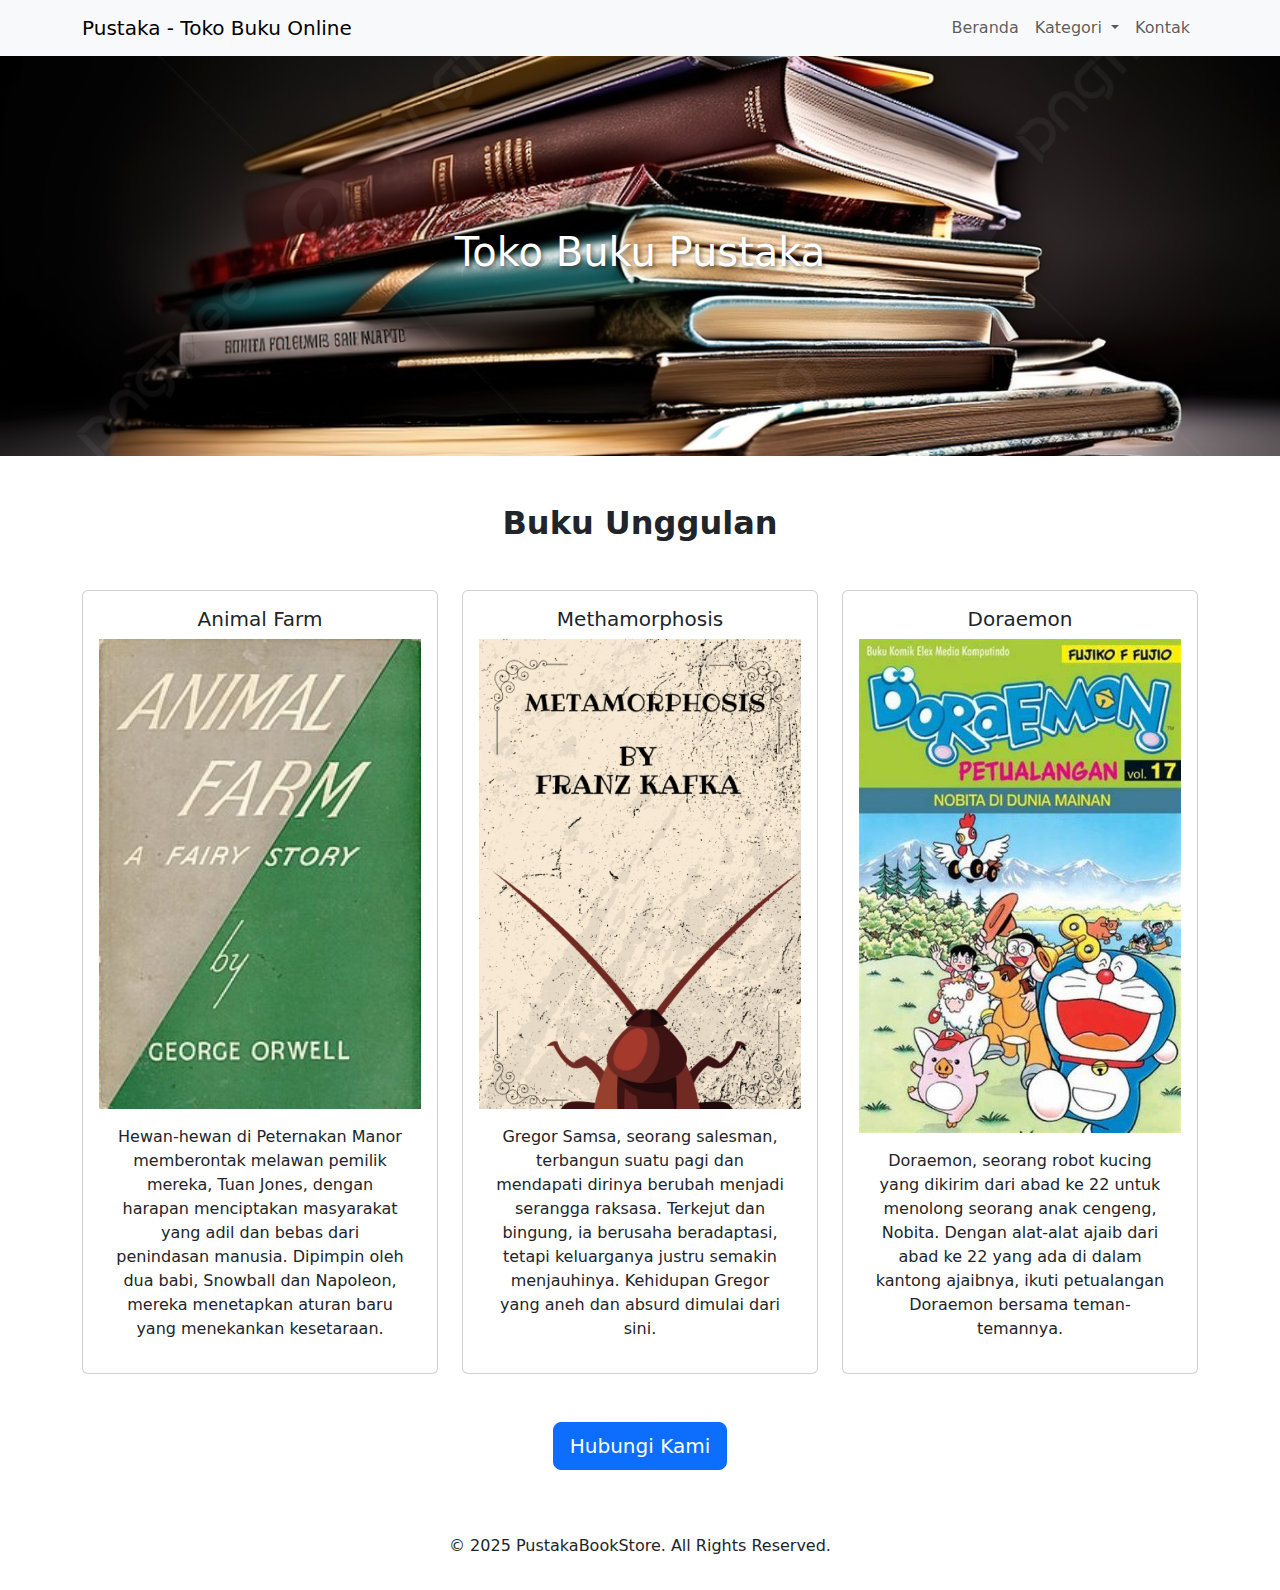
<file: latihan 1/index.html>
<!DOCTYPE html>
<html lang="id">
<head>
    <meta charset="UTF-8">
    <meta name="viewport" content="width=device-width, initial-scale=1.0">
    <title>Pustaka Book Store</title>
    <link href="https://cdn.jsdelivr.net/npm/bootstrap@5.3.0/dist/css/bootstrap.min.css" rel="stylesheet">
    <link rel="stylesheet" href="https://cdn.jsdelivr.net/npm/bootstrap@5.3.0/dist/css/bootstrap.min.css">
<link rel="stylesheet" href="style.css">
    <style>   
        .hero {
            background: url("pngtree-bunch-of-books-sitting-with-the-backs-facing-each-other-picture-image_2676127.jpg") no-repeat center center/cover;
            height: 400px;
            display: flex;
            justify-content: center;
            align-items: center;
            color: white;
            text-shadow: 2px 2px 4px rgba(0, 0, 0, 0.5);
        }
    </style>
</head>
<body>
    <nav class="navbar navbar-expand-lg navbar-light bg-light">
        <div class="container">
            <a class="navbar-brand" href="#">Pustaka - Toko Buku Online</a>
            <button class="navbar-toggler" type="button" data-bs-toggle="collapse" data-bs-target="#navbarNav">
                <span class="navbar-toggler-icon"></span>
            </button>
            <div class="collapse navbar-collapse" id="navbarNav">
                <ul class="navbar-nav ms-auto">
                    <li class="nav-item"><a class="nav-link" href="index.html">Beranda </a></li>
                    <li class="nav-item dropdown">
                      <a class="nav-link dropdown-toggle" href="#" role="button" data-bs-toggle="dropdown" aria-expanded="false">
                        Kategori
                      </a>
                      <ul class="dropdown-menu">
                        <li><a class="dropdown-item" href="komik.html">Komik</a></li>
                        <li><a class="dropdown-item" href="novel.html">Novel</a></li>
                        <li><a class="dropdown-item" href="musik.html">Musik</a></li>
                      </ul>
                    </li>
                    <li class="nav-item"><a class="nav-link" href="kontak.html">Kontak</a></li>
                </ul>
            </div>
        </div>
    </nav>

    
    <div class="hero text-center">
        <h1>Toko Buku Pustaka</h1>
    </div>

    
    <section class="text-center my-5">
      <h2>
      <a ><b> Buku Unggulan</b></a>
      </h2>
  </section>
    <section class="container my-5">
        <div class="row text-center">
            <div class="col-md-4">
                <div class="card p-3">
                  <h5 class="card-title">Animal Farm</h5>
                    <img src="Animal_Farm_-_1copyst_edition.jpg" class="img-fluid gambar-hover" alt="Gambar">
                    <div class="card-body">
                      <p class="card-text">Hewan-hewan di Peternakan Manor memberontak melawan pemilik mereka, Tuan Jones, dengan harapan menciptakan masyarakat yang adil dan bebas dari penindasan manusia. Dipimpin oleh dua babi, Snowball dan Napoleon, mereka menetapkan aturan baru yang menekankan kesetaraan.</p>
                  </div>
                 </div> 
            </div>
            <div class="col-md-4">
                <div class="card p-3">
                  <h5 class="card-title">Methamorphosis</h5>
                    <img src="71CIswwJSlL._SL1500_.jpg" class="img-fluid gambar-hover" alt="Gambar">
                    <div class="card-body">
                      <p class="card-text">Gregor Samsa, seorang salesman, terbangun suatu pagi dan mendapati dirinya berubah menjadi serangga raksasa. Terkejut dan bingung, ia berusaha beradaptasi, tetapi keluarganya justru semakin menjauhinya. Kehidupan Gregor yang aneh dan absurd dimulai dari sini.</p>
                    </div>
                    </div>
                    </div>
                    <div class="col-md-4">
                      <div class="card p-3">
                        <h5 class="card-title">Doraemon</h5>
                        <img src="dora.jpg" class="img-fluid gambar-hover" alt="Gambar">
                        <div class="card-body">
                          <p class="card-text">Doraemon, seorang robot kucing yang dikirim dari abad ke 22 untuk menolong seorang anak cengeng, Nobita. Dengan alat-alat ajaib dari abad ke 22 yang ada di dalam kantong ajaibnya, ikuti petualangan Doraemon bersama teman-temannya.</p>
                        </div>
                      </div>
                  </div>
                  </div>     
    </section>
    <section class="text-center my-5">
        <h2></h2>
        <a href="kontak.html" class="btn btn-primary btn-lg">Hubungi Kami</a>
    </section>

    <footer class="text-center bg-white text-dark py-3">
        <p>&copy; 2025 PustakaBookStore. All Rights Reserved.</p>
    </footer>
   
    <script src="https://cdn.jsdelivr.net/npm/bootstrap@5.3.0/dist/js/bootstrap.bundle.min.js"></script>
</body>
</html>
</file>
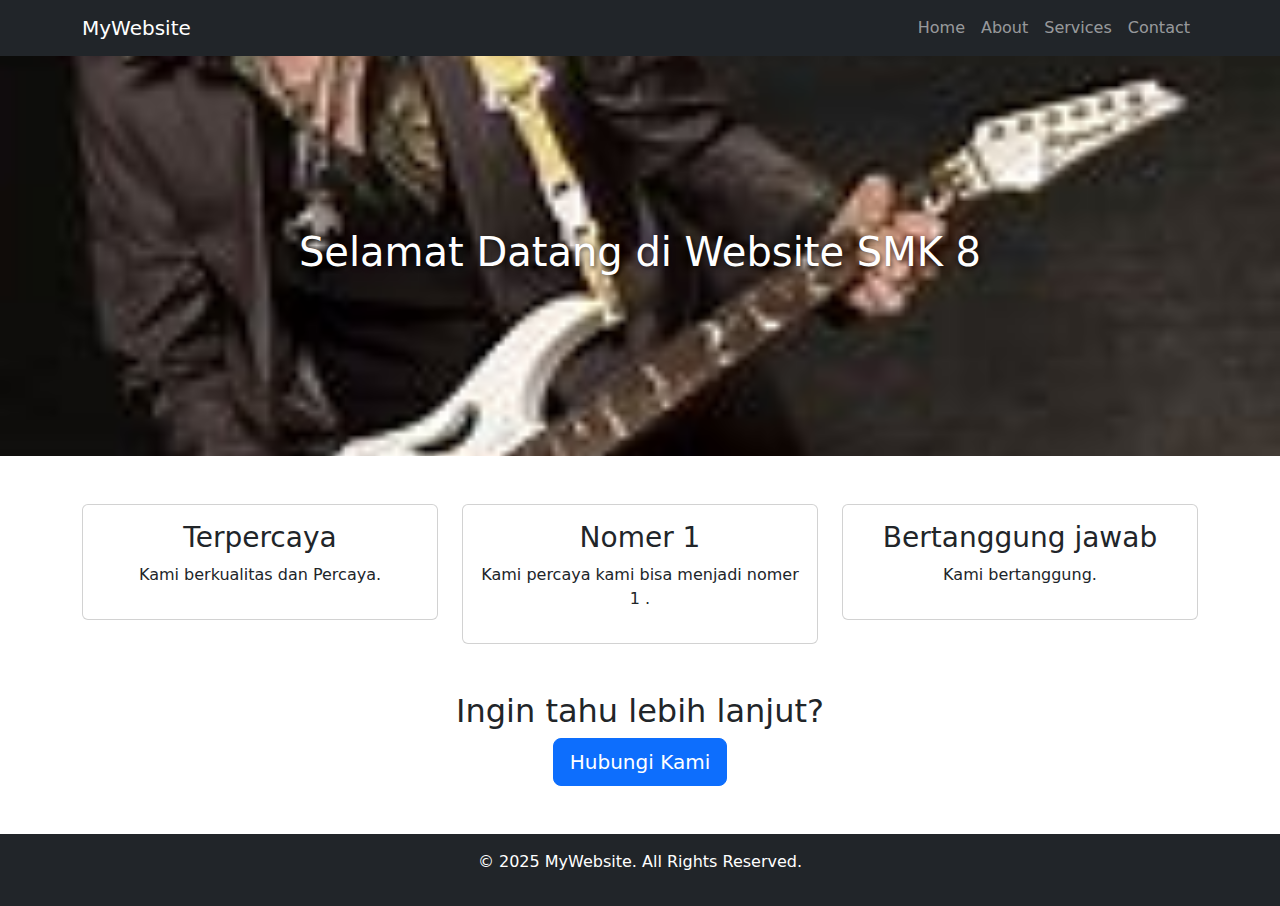
<file: Praktikum 3/index.html>
<!DOCTYPE html>
<html lang="id">
<head>
    <meta charset="UTF-8">
    <meta name="viewport" content="width=device-width, initial-scale=1.0">
    <title>Landing Page Sederhana</title>
    <!-- Tambahkan Bootstrap CDN -->
    <link href="https://cdn.jsdelivr.net/npm/bootstrap@5.3.0/dist/css/bootstrap.min.css" rel="stylesheet">
    <style>
        /* Tambahan CSS untuk mempercantik tampilan */
        .hero {
            background: url(OIP.jpg) no-repeat center center/cover;
            height: 400px;
            display: flex;
            justify-content: center;
            align-items: center;
            color: white;
            text-shadow: 2px 2px 4px rgba(0, 0, 0, 0.5);
        }
    </style>
</head>
<body>

    <!-- Navbar -->
    <nav class="navbar navbar-expand-lg navbar-dark bg-dark">
        <div class="container">
            <a class="navbar-brand" href="#">MyWebsite</a>
            <button class="navbar-toggler" type="button" data-bs-toggle="collapse" data-bs-target="#navbarNav">
                <span class="navbar-toggler-icon"></span>
            </button>
            <div class="collapse navbar-collapse" id="navbarNav">
                <ul class="navbar-nav ms-auto">
                    <li class="nav-item"><a class="nav-link" href="#">Home</a></li>
                    <li class="nav-item"><a class="nav-link" href="#">About</a></li>
                    <li class="nav-item"><a class="nav-link" href="#">Services</a></li>
                    <li class="nav-item"><a class="nav-link" href="#">Contact</a></li>
                </ul>
            </div>
        </div>
    </nav>

    <!-- Hero Section -->
    <div class="hero text-center">
        <h1>Selamat Datang di Website SMK 8</h1>
    </div>

    <!-- Layanan -->
    <section class="container my-5">
        <div class="row text-center">
            <div class="col-md-4">
                <div class="card p-3">
                    <h3>Terpercaya</h3>
                    <p>Kami berkualitas dan Percaya.</p>
                </div>
            </div>
            <div class="col-md-4">
                <div class="card p-3">
                    <h3>Nomer 1</h3>
                    <p>Kami percaya kami bisa menjadi nomer 1 .</p>
                </div>
            </div>
            <div class="col-md-4">
                <div class="card p-3">
                    <h3>Bertanggung jawab</h3>
                    <p>Kami bertanggung.</p>
                </div>
            </div>
        </div>
    </section>

    <!-- Call to Action -->
    <section class="text-center my-5">
        <h2>Ingin tahu lebih lanjut?</h2>
        <a href="#" class="btn btn-primary btn-lg">Hubungi Kami</a>
    </section>

    <!-- Footer -->
    <footer class="text-center bg-dark text-white py-3">
        <p>&copy; 2025 MyWebsite. All Rights Reserved.</p>
    </footer>

    <!-- Bootstrap JS -->
    <script src="https://cdn.jsdelivr.net/npm/bootstrap@5.3.0/dist/js/bootstrap.bundle.min.js"></script>
</body>
</html>
</file>
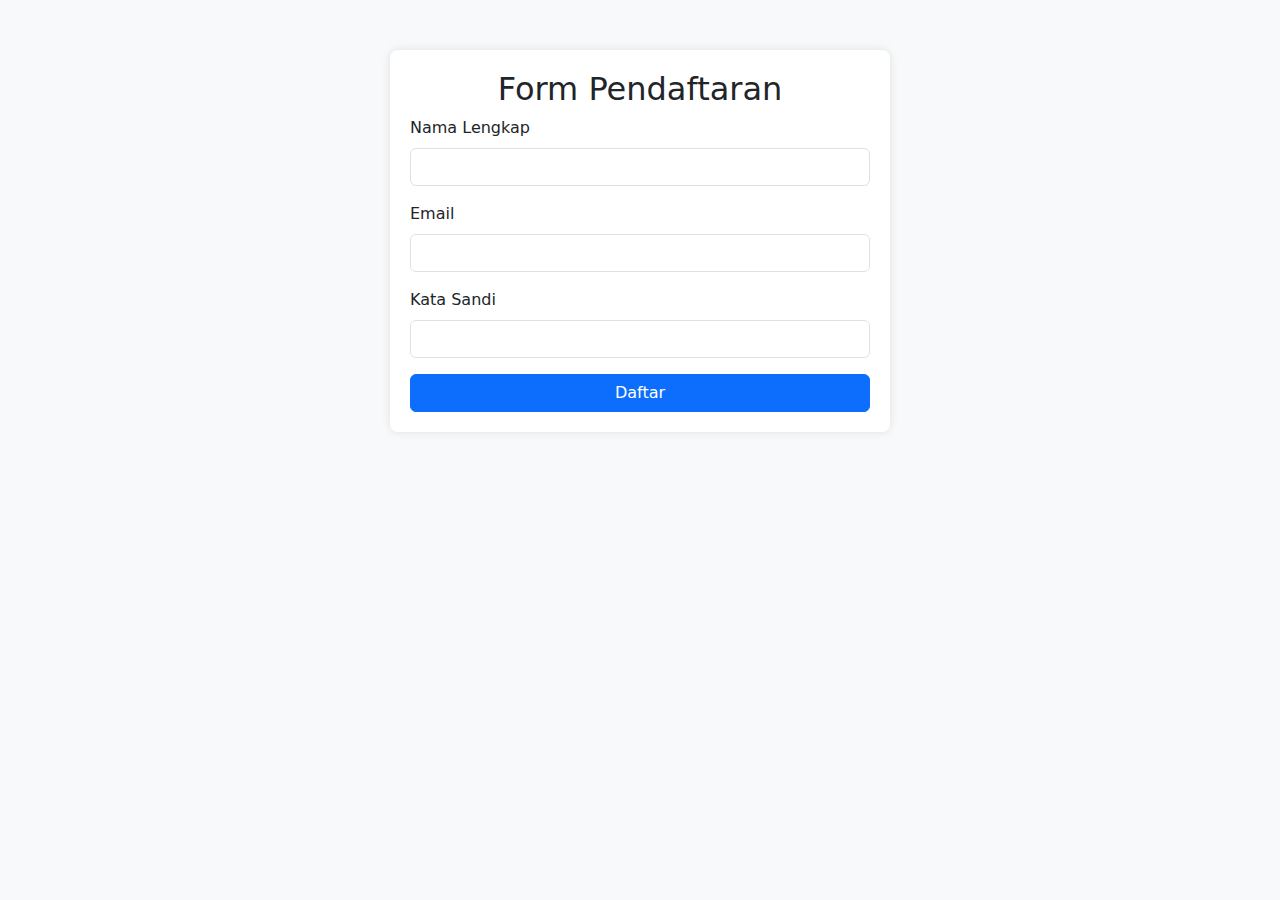
<file: praktikum 4/index.html>
<!DOCTYPE html>
<html lang="id">
<head>
    <meta charset="UTF-8">
    <meta name="viewport" content="width=device-width, initial-scale=1.0">
    <title>Form Pendaftaran</title>
    <!-- Bootstrap CSS -->
    <link href="https://cdn.jsdelivr.net/npm/bootstrap@5.3.0/dist/css/bootstrap.min.css" rel="stylesheet">
    <!-- CSS Kustom -->
    <style>
        body {
            background-color: #f8f9fa;
        }
        .container {
            max-width: 500px;
            margin-top: 50px;
            background: white;
            padding: 20px;
            border-radius: 8px;
            box-shadow: 0 0 10px rgba(0, 0, 0, 0.1);
        }
    </style>
</head>
<body>

    <div class="container">
        <h2 class="text-center">Form Pendaftaran</h2>
        <form id="registrationForm">
            <div class="mb-3">
                <label for="name" class="form-label">Nama Lengkap</label>
                <input type="text" class="form-control" id="name" required>
                <small class="text-danger" id="nameError"></small>
            </div>
            <div class="mb-3">
                <label for="email" class="form-label">Email</label>
                <input type="email" class="form-control" id="email" required>
                <small class="text-danger" id="emailError"></small>
            </div>
            <div class="mb-3">
                <label for="password" class="form-label">Kata Sandi</label>
                <input type="password" class="form-control" id="password" required>
                <small class="text-danger" id="passwordError"></small>
            </div>
            <button type="submit" class="btn btn-primary w-100">Daftar</button>
        </form>
    </div>

    <!-- Bootstrap JS -->
    <script src="https://cdn.jsdelivr.net/npm/bootstrap@5.3.0/dist/js/bootstrap.bundle.min.js"></script>
    <!-- JavaScript -->
    <script>
        document.getElementById("registrationForm").addEventListener("submit", function(event) {
            event.preventDefault(); // Mencegah form dikirim langsung
            let isValid = true;

            // Validasi Nama
            let name = document.getElementById("name").value;
            if (name.length < 3) {
                document.getElementById("nameError").innerText = "Nama harus minimal 3 karakter.";
                isValid = false;
            } else {
                document.getElementById("nameError").innerText = "";
            }

            // Validasi Email
            let email = document.getElementById("email").value;
            let emailPattern = /^[a-zA-Z0-9._%+-]+@[a-zA-Z0-9.-]+\.[a-zA-Z]{2,}$/;
            if (!emailPattern.test(email)) {
                document.getElementById("emailError").innerText = "Email tidak valid.";
                isValid = false;
            } else {
                document.getElementById("emailError").innerText = "";
            }

            // Validasi Password
            let password = document.getElementById("password").value;
            if (password.length < 6) {
                document.getElementById("passwordError").innerText = "Kata sandi minimal 6 karakter.";
                isValid = false;
            } else {
                document.getElementById("passwordError").innerText = "";
            }

            // Jika semua validasi berhasil
            if (isValid) {
                alert("Pendaftaran berhasil!");
            }
        });
    </script>

</body>
</html>
</file>
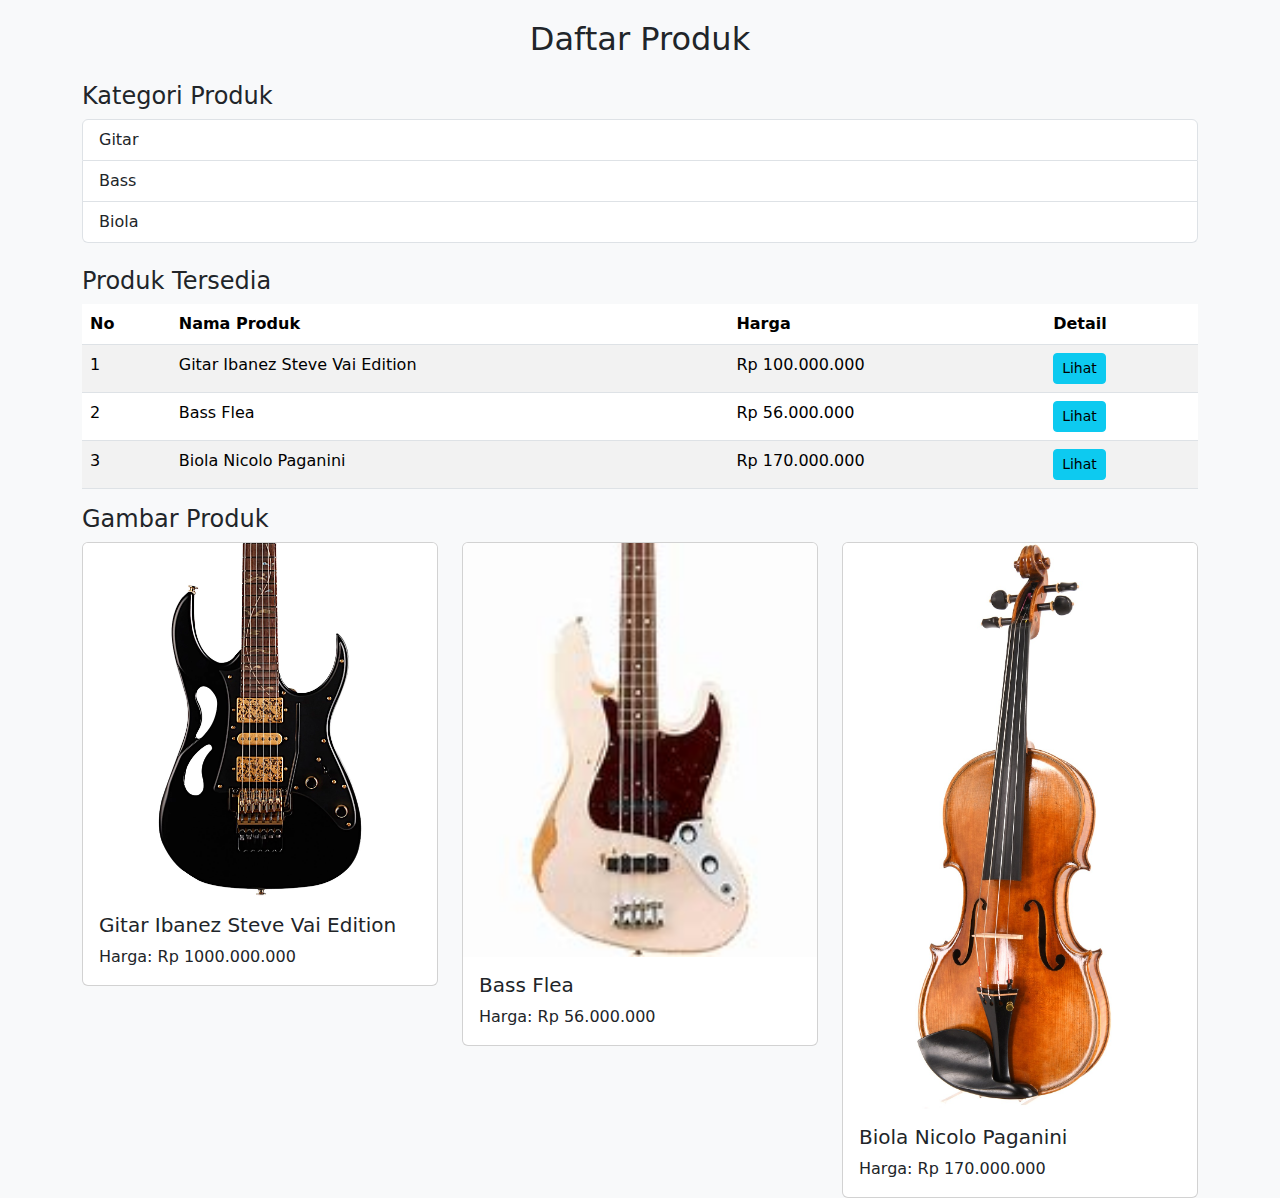
<file: praktikum 5/index.html>
<!DOCTYPE html>
<html lang="id">
<head>
    <meta charset="UTF-8">
    <meta name="viewport" content="width=device-width, initial-scale=1.0">
    <title>Daftar Produk</title>
    <!-- Bootstrap CSS -->
    <link href="https://cdn.jsdelivr.net/npm/bootstrap@5.3.0/dist/css/bootstrap.min.css" rel="stylesheet">
    <!-- CSS Kustom -->
    <style>
        body {
            background-color: #f8f9fa;
        }
        .container {
            margin-top: 20px;
        }
        .product-img {
            max-width: 100%;
            height: auto;
        }
    </style>
</head>
<body>

    <div class="container">
        <h2 class="text-center mb-4">Daftar Produk</h2>

        <!-- List Kategori Produk -->
        <h4>Kategori Produk</h4>
        <ul class="list-group mb-4">
            <li class="list-group-item">Gitar</li>
            <li class="list-group-item">Bass</li>
            <li class="list-group-item">Biola</li>
        </ul>

        <!-- Tabel Daftar Produk -->
        <h4>Produk Tersedia</h4>
        <table class="table table-striped">
            <thead>
                <tr>
                    <th>No</th>
                    <th>Nama Produk</th>
                    <th>Harga</th>
                    <th>Detail</th>
                </tr>
            </thead>
            <tbody>
                <tr>
                    <td>1</td>
                    <td>Gitar Ibanez Steve Vai Edition</td>
                    <td>Rp 100.000.000</td>
                    <td><button class="btn btn-info btn-sm detail-btn" data-product="Smartphone - Rp 3.500.000">Lihat</button></td>
                </tr>
                <tr>
                    <td>2</td>
                    <td>Bass Flea</td>
                    <td>Rp 56.000.000</td>
                    <td><button class="btn btn-info btn-sm detail-btn" data-product="Kaos Polos - Rp 50.000">Lihat</button></td>
                </tr>
                <tr>
                    <td>3</td>
                    <td>Biola Nicolo Paganini</td>
                    <td>Rp 170.000.000</td>
                    <td><button class="btn btn-info btn-sm detail-btn" data-product="Blender - Rp 750.000">Lihat</button></td>
                </tr>
            </tbody>
        </table>

        <!-- Gambar Produk -->
        <h4>Gambar Produk</h4>
        <div class="row">
            <div class="col-md-4">
                <div class="card">
                    <img src="L72871000005000-00-1400x1400.webp" class="card-img-top product-img" alt="Smartphone">
                    <div class="card-body">
                        <h5 class="card-title">Gitar Ibanez Steve Vai Edition</h5>
                        <p class="card-text">Harga: Rp 1000.000.000</p>
                    </div>
                </div>
            </div>
            <div class="col-md-4">
                <div class="card">
                    <img src="OIP.jpg" class="card-img-top product-img" alt="Kaos Polos">
                    <div class="card-body">
                        <h5 class="card-title">Bass Flea</h5>
                        <p class="card-text">Harga: Rp 56.000.000</p>
                    </div>
                </div>
            </div>
            <div class="col-md-4">
                <div class="card">
                    <img src="stradivarius-opus6-6522-1a_1890x1890.jpg" class="card-img-top product-img" alt="Blender">
                    <div class="card-body">
                        <h5 class="card-title">Biola Nicolo Paganini</h5>
                        <p class="card-text">Harga: Rp 170.000.000</p>
                    </div>
                </div>
            </div>
        </div>
    </div>

    <!-- Bootstrap JS -->
    <script src="https://cdn.jsdelivr.net/npm/bootstrap@5.3.0/dist/js/bootstrap.bundle.min.js"></script>
    <!-- JavaScript untuk tombol detail -->
    <script>
        document.querySelectorAll(".detail-btn").forEach(button => {
            button.addEventListener("click", function() {
                alert("Detail Produk: " + this.getAttribute("data-product"));
            });
        });
    </script>

</body>
</html>
</file>
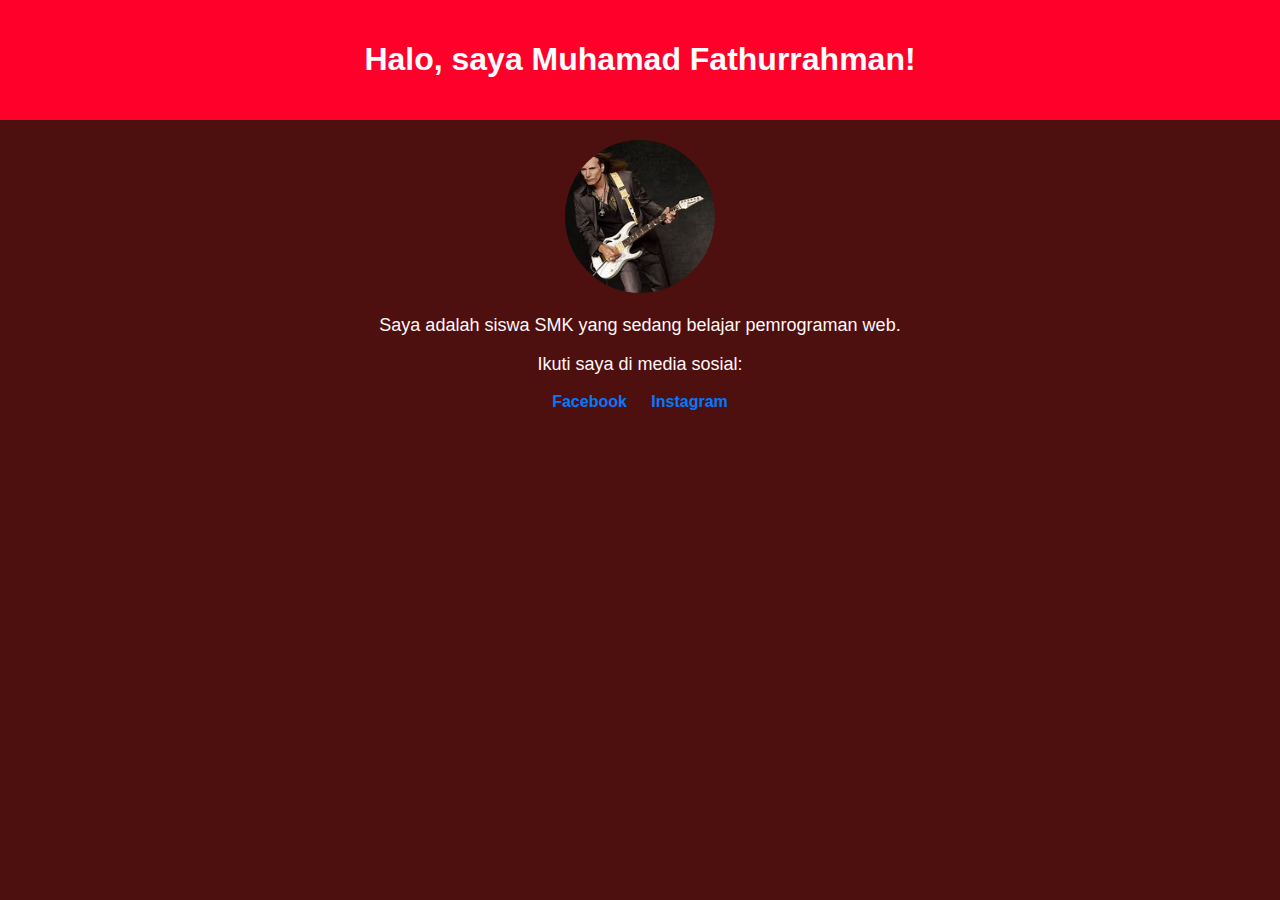
<file: praktikum2/index.html>
<!DOCTYPE html>
<html lang="id">
<head>
    <meta charset="UTF-8">
    <meta name="viewport" content="width=device-width, initial-scale=1.0">
    <title>Profil Saya</title>
    <link rel="stylesheet" href="style.css">
</head>
<body>
    <header>
        <h1>Halo, saya Muhamad Fathurrahman!</h1>
    </header>

    <section class="profile">
        <img src="OIP.jpg" alt="Foto Profil">
        <p>Saya adalah siswa SMK yang sedang belajar pemrograman web.</p>
        <p>Ikuti saya di media sosial:</p>
        <ul>
            <li><a href="https://www.facebook.com/marwan.aja.100" target="_blank">Facebook</a></li>
            <li><a href="https://www.instagram.com/turrahman_69/" target="_blank">Instagram</a></li>
        </ul>
    </section>
</body>
</html>
</file>
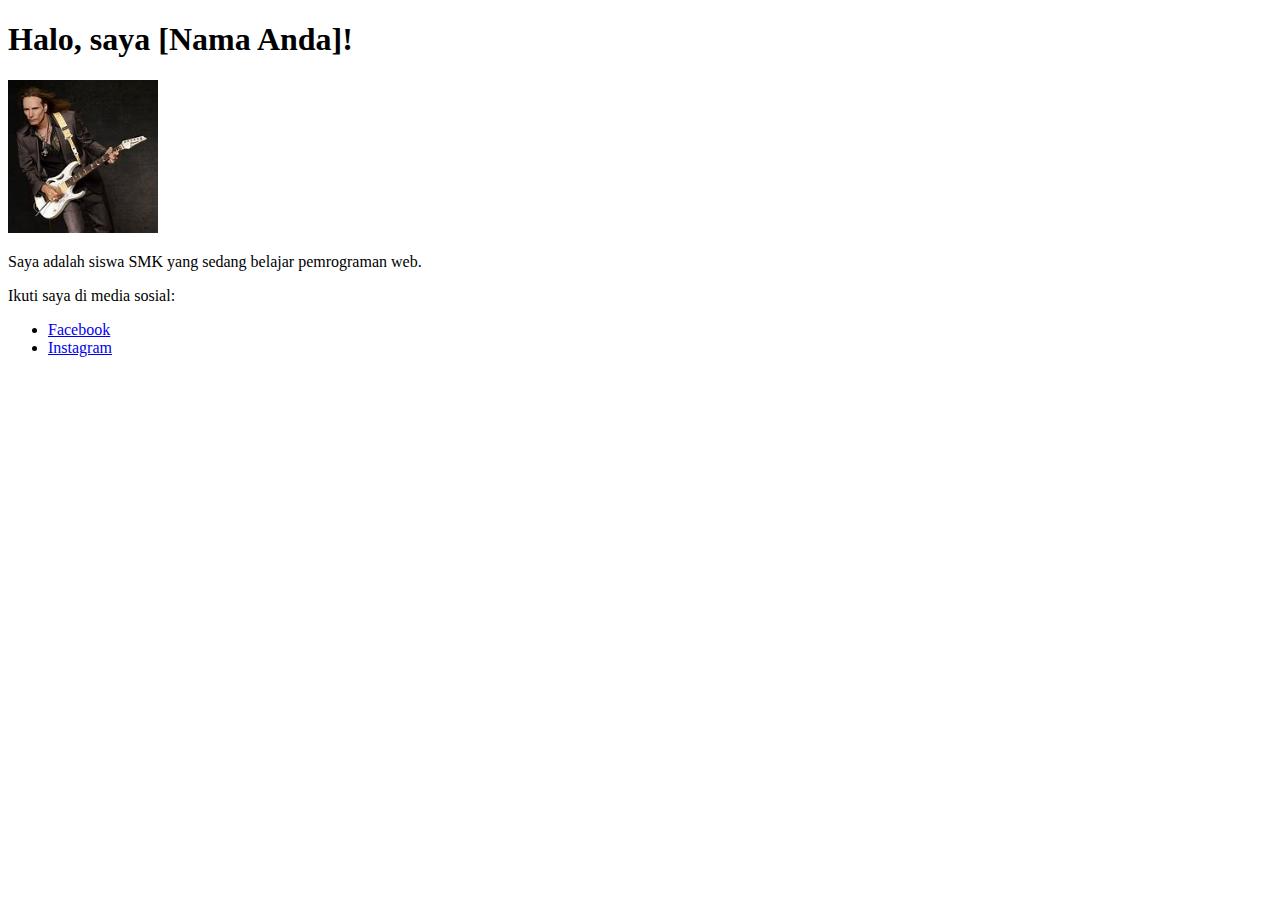
<file: web-profile/index.html>
<!DOCTYPE html>
<html lang="id">
<head>
    <meta charset="UTF-8">
    <meta name="viewport" content="width=device-width, initial-scale=1.0">
    <title>Profil Saya</title>
</head>
<body>
    <header>
        <h1>Halo, saya [Nama Anda]!</h1>
    </header>

    <section>
        <img src="OIP.jpg" alt="Foto Profil" width="150">
        <p>Saya adalah siswa SMK yang sedang belajar pemrograman web.</p>
        <p>Ikuti saya di media sosial:</p>
        <ul>
            <li><a href="https://www.facebook.com/marwan.aja.100" target="_blank">Facebook</a></li>
            <li><a href="https://www.instagram.com/turrahman_69/" target="_blank">Instagram</a></li>
        </ul>
    </section>
</body>
</html>
</file>
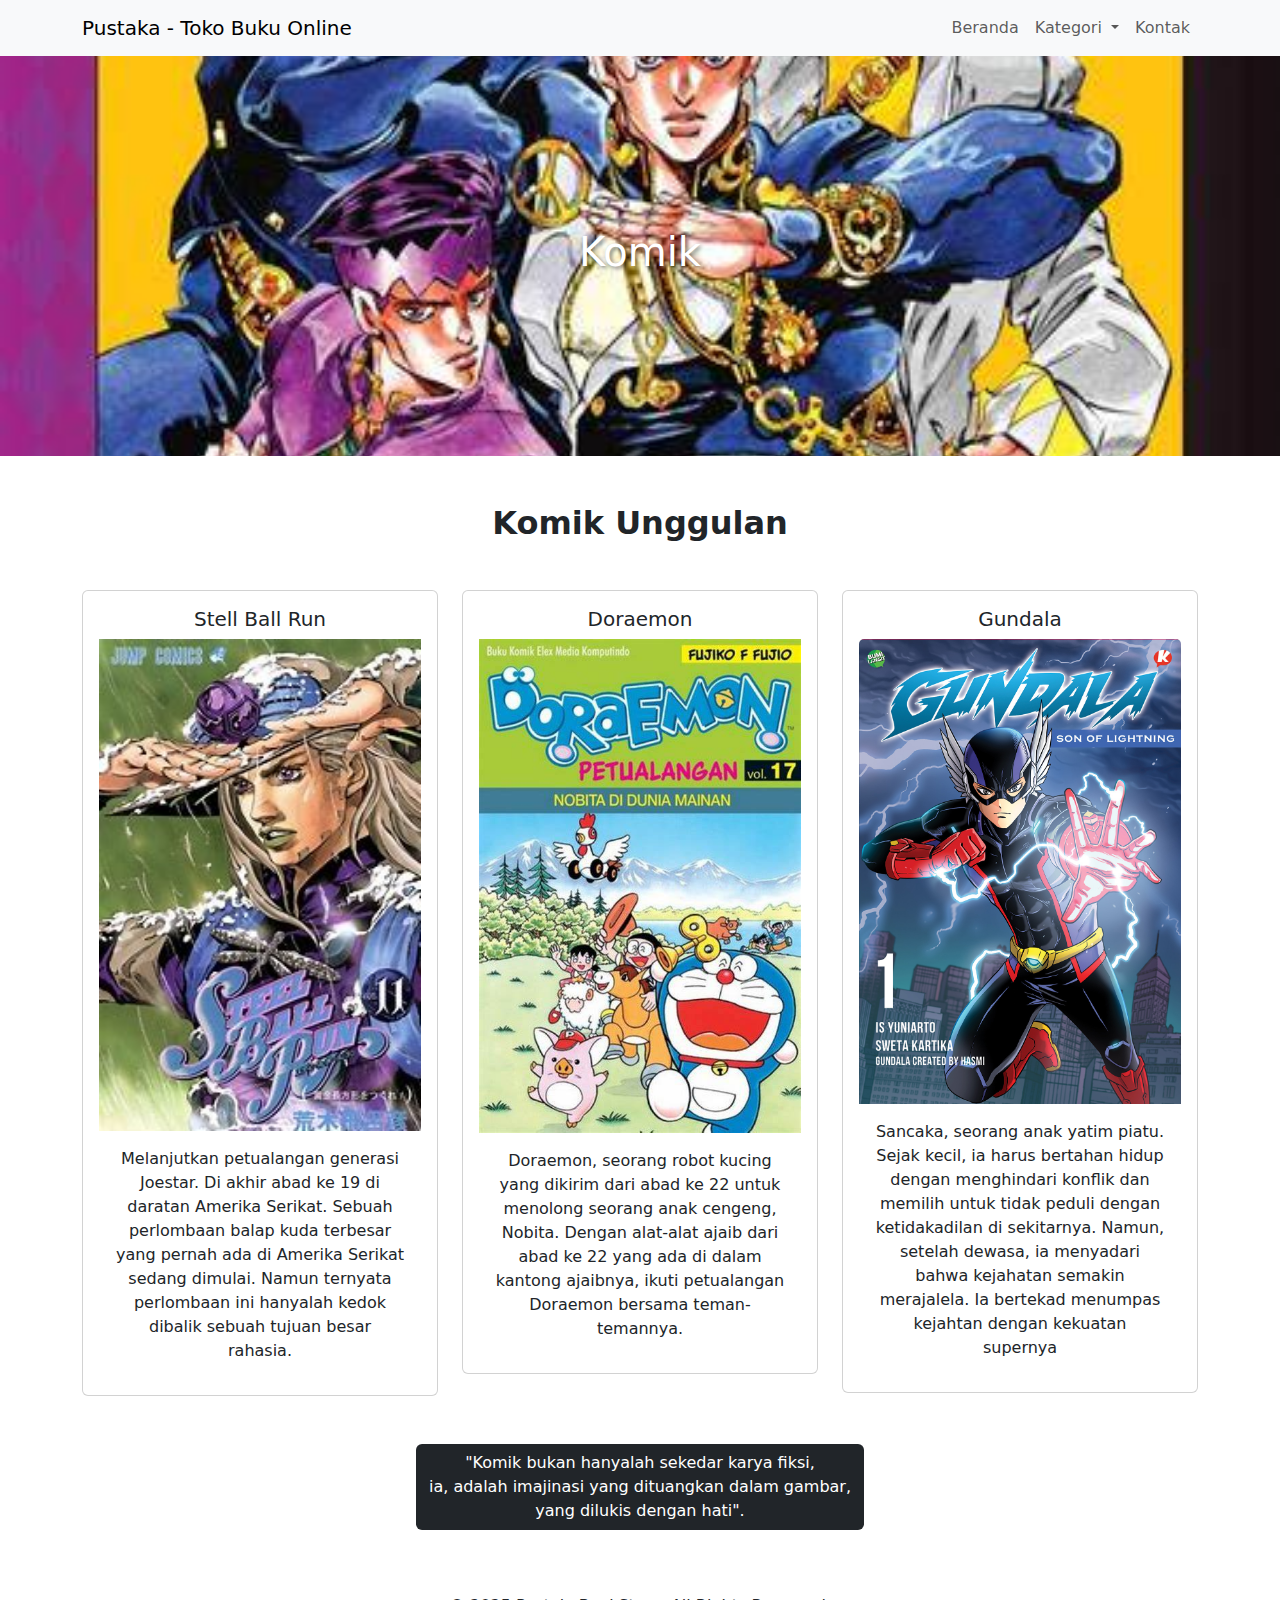
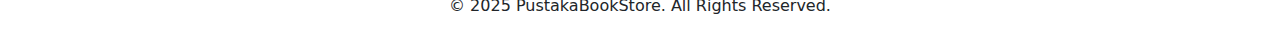
<file: latihan 1/komik.html>
<!DOCTYPE html>
<html lang="id">
<head>
    <meta charset="UTF-8">
    <meta name="viewport" content="width=device-width, initial-scale=1.0">
    <title>Pustaka Book Store</title>
    <link href="https://cdn.jsdelivr.net/npm/bootstrap@5.3.0/dist/css/bootstrap.min.css" rel="stylesheet">
    <link rel="stylesheet" href="https://cdn.jsdelivr.net/npm/bootstrap@5.3.0/dist/css/bootstrap.min.css">
<link rel="stylesheet" href="style.css">
    <style>   
        .hero {
            background: url("jojo.jpg") no-repeat center center/cover;
            height: 400px;
            display: flex;
            justify-content: center;
            align-items: center;
            color: white;
            text-shadow: 2px 2px 4px rgba(0, 0, 0, 0.5);
        }
    </style>
</head>
<body>
    <nav class="navbar navbar-expand-lg navbar-light bg-light">
        <div class="container">
            <a class="navbar-brand" href="#">Pustaka - Toko Buku Online</a>
            <button class="navbar-toggler" type="button" data-bs-toggle="collapse" data-bs-target="#navbarNav">
                <span class="navbar-toggler-icon"></span>
            </button>
            <div class="collapse navbar-collapse" id="navbarNav">
                <ul class="navbar-nav ms-auto">
                    <li class="nav-item"><a class="nav-link" href="index.html">Beranda </a></li>
                    <li class="nav-item dropdown">
                      <a class="nav-link dropdown-toggle" href="#" role="button" data-bs-toggle="dropdown" aria-expanded="false">
                        Kategori
                      </a>
                      <ul class="dropdown-menu">
                        <li><a class="dropdown-item" href="komik.html">Komik</a></li>
                        <li><a class="dropdown-item" href="novel.html">Novel</a></li>
                        <li><a class="dropdown-item" href="musik.html">Musik</a></li>
                      </ul>
                    </li>
                    <li class="nav-item"><a class="nav-link" href="kontak.html">Kontak</a></li>
                </ul>
            </div>
        </div>
    </nav>

    
    <div class="hero text-center">
        <h1>Komik</h1>
    </div>

    
    <section class="text-center my-5">
      <h2>
      <a ><b> Komik Unggulan</b></a>
      </h2>
  </section>
    <section class="container my-5">
        <div class="row text-center">
            <div class="col-md-4">
                <div class="card p-3">
                    <h5 class="card-title">Stell Ball Run
                    </h5>
                    <img src="sbrcop.jpg" class="img-fluid gambar-hover" alt="Gambar">
                    <div class="card-body">
                      <p class="card-text">Melanjutkan petualangan generasi Joestar. Di akhir abad ke 19 di daratan Amerika Serikat. Sebuah perlombaan balap kuda terbesar yang pernah ada di Amerika Serikat sedang dimulai. Namun ternyata perlombaan ini hanyalah kedok dibalik sebuah tujuan besar rahasia.</p>
                  </div>
                 </div> 
            </div>
            <div class="col-md-4">
                <div class="card p-3">
                    <h5 class="card-title">Doraemon</h5>
                    <img src="dora.jpg" class="img-fluid gambar-hover" alt="Gambar">
                    <div class="card-body">
                      <p class="card-text">Doraemon, seorang robot kucing yang dikirim dari abad ke 22 untuk menolong seorang anak cengeng, Nobita. Dengan alat-alat ajaib dari abad ke 22 yang ada di dalam kantong ajaibnya, ikuti petualangan Doraemon bersama teman-temannya.</p>
                    </div>
                    </div>
                    </div>
                    <div class="col-md-4">
                      <div class="card p-3">
                        <h5 class="card-title">Gundala</h5>
                        <img src="cover_GUNDALA_SON_OF_LIGHTNING_1.jpg" class="card-img-top" alt="...">
                        <div class="card-body">
                          <p class="card-text">Sancaka, seorang anak yatim piatu. Sejak kecil, ia harus bertahan hidup dengan menghindari konflik dan memilih untuk tidak peduli dengan ketidakadilan di sekitarnya. Namun, setelah dewasa, ia menyadari bahwa kejahatan semakin merajalela. Ia bertekad menumpas kejahtan dengan kekuatan supernya</p>
                        </div>
                      </div>
                  </div>
                  </div>     
    </section>
    
    <section class="text-center my-5">
        <h2></h2>
        <a class="btn bg-dark text-white">"Komik bukan hanyalah sekedar karya fiksi, <br> ia, adalah imajinasi yang dituangkan dalam gambar,<br>
             yang dilukis dengan hati".</a>
    </section>

    <footer class="text-center bg-white text-dark py-3">
        <p>&copy; 2025 PustakaBookStore. All Rights Reserved.</p>
    </footer>
   
    <script src="https://cdn.jsdelivr.net/npm/bootstrap@5.3.0/dist/js/bootstrap.bundle.min.js"></script>
</body>
</html>
</file>
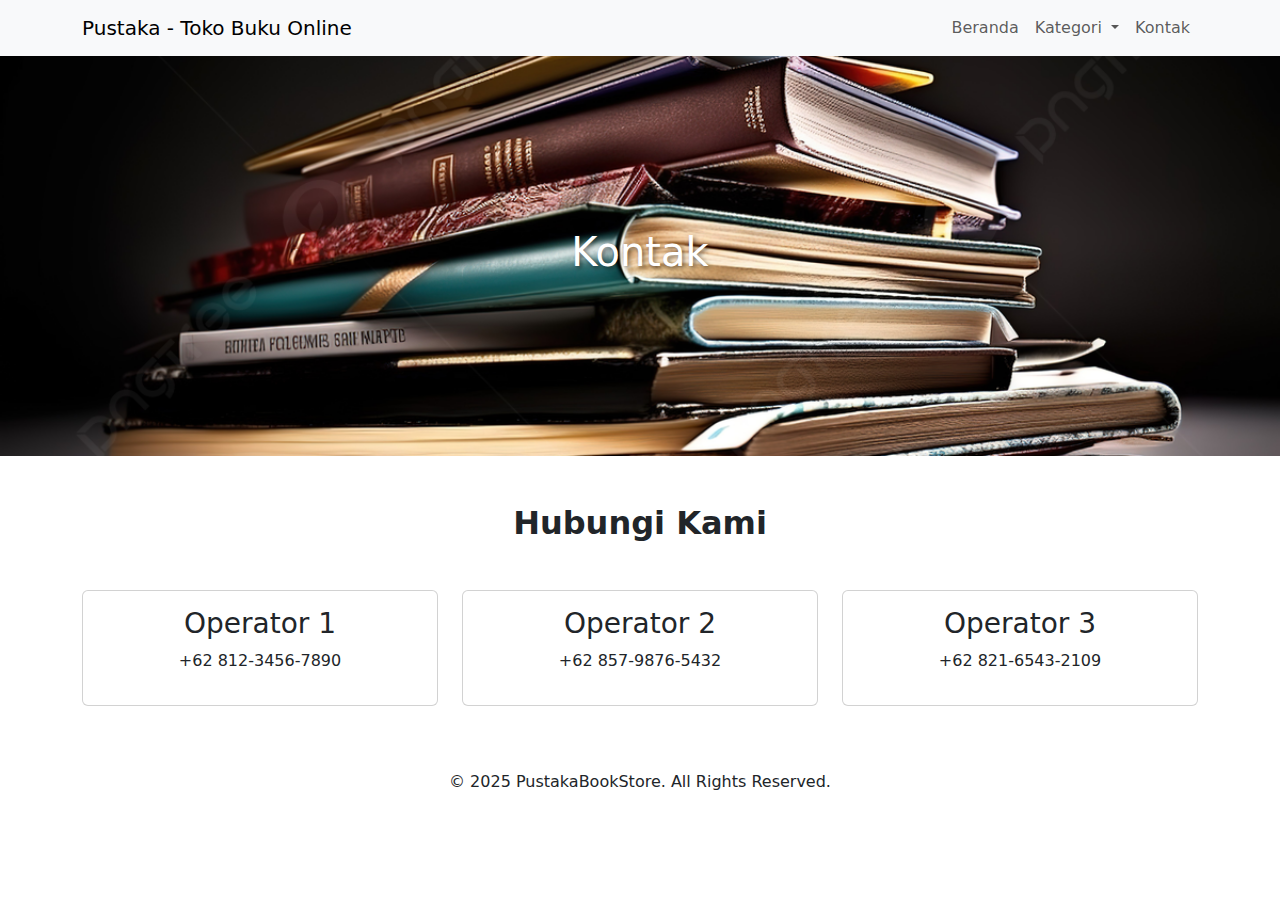
<file: latihan 1/kontak.html>
<!DOCTYPE html>
<html lang="id">
<head>
    <meta charset="UTF-8">
    <meta name="viewport" content="width=device-width, initial-scale=1.0">
    <title>Pustaka Book Store</title>
    <link href="https://cdn.jsdelivr.net/npm/bootstrap@5.3.0/dist/css/bootstrap.min.css" rel="stylesheet">
    <link rel="stylesheet" href="https://cdn.jsdelivr.net/npm/bootstrap@5.3.0/dist/css/bootstrap.min.css">
<link rel="stylesheet" href="style.css">
    <style>   
        .hero {
            background: url("pngtree-bunch-of-books-sitting-with-the-backs-facing-each-other-picture-image_2676127.jpg") no-repeat center center/cover;
            height: 400px;
            display: flex;
            justify-content: center;
            align-items: center;
            color: white;
            text-shadow: 2px 2px 4px rgba(0, 0, 0, 0.5);
        }
    </style>
</head>
<body>
    <nav class="navbar navbar-expand-lg navbar-light bg-light">
        <div class="container">
            <a class="navbar-brand" href="#">Pustaka - Toko Buku Online</a>
            <button class="navbar-toggler" type="button" data-bs-toggle="collapse" data-bs-target="#navbarNav">
                <span class="navbar-toggler-icon"></span>
            </button>
            <div class="collapse navbar-collapse" id="navbarNav">
                <ul class="navbar-nav ms-auto">
                    <li class="nav-item"><a class="nav-link" href="index.html">Beranda </a></li>
                    <li class="nav-item dropdown">
                      <a class="nav-link dropdown-toggle" href="#" role="button" data-bs-toggle="dropdown" aria-expanded="false">
                        Kategori
                      </a>
                      <ul class="dropdown-menu">
                        <li><a class="dropdown-item" href="komik.html">Komik</a></li>
                        <li><a class="dropdown-item" href="novel.html">Novel</a></li>
                        <li><a class="dropdown-item" href="musik.html">Musik</a></li>
                      </ul>
                    </li>
                    <li class="nav-item"><a class="nav-link" href="kontak.html">Kontak</a></li>
                </ul>
            </div>
        </div>
    </nav>

    
    <div class="hero text-center">
        <h1>Kontak</h1>
    </div>

    
    <section class="text-center my-5">
      <h2>
      <a ><b> Hubungi Kami</b></a>
      </h2>
  </section>
  <section class="container my-5">
    <div class="row text-center">
        <div class="col-md-4">
            <div class="card p-3">
                <h3>Operator 1</h3>
                <p>+62 812-3456-7890</p>
            </div>
        </div>
        <div class="col-md-4">
            <div class="card p-3">
                <h3>Operator 2</h3>
                <p>+62 857-9876-5432</p>
            </div>
        </div>
        <div class="col-md-4">
            <div class="card p-3">
                <h3>Operator 3</h3>
                <p>+62 821-6543-2109</p>
            </div>
        </div>
    </div>
</section>
    <footer class="text-center bg-white text-dark py-3">
        <p>&copy; 2025 PustakaBookStore. All Rights Reserved.</p>
    </footer>
   
    <script src="https://cdn.jsdelivr.net/npm/bootstrap@5.3.0/dist/js/bootstrap.bundle.min.js"></script>
</body>
</html>
</file>
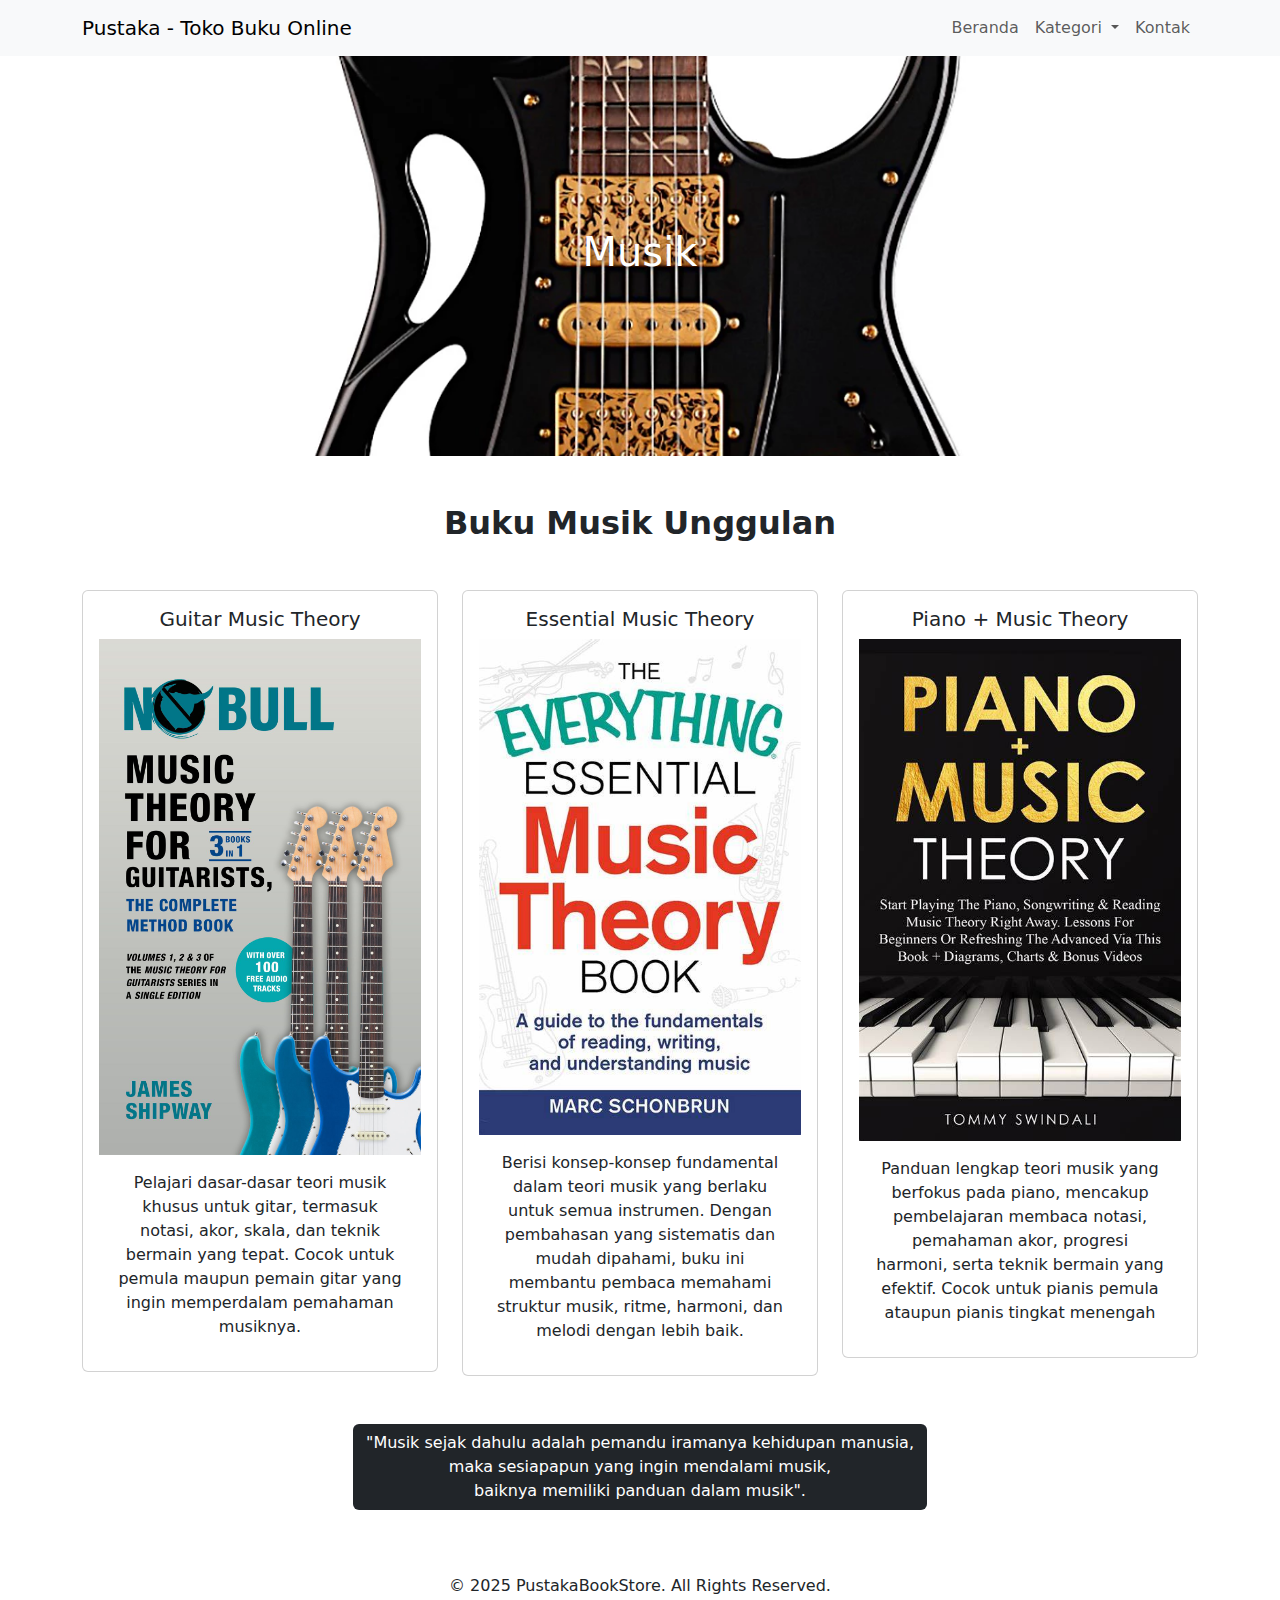
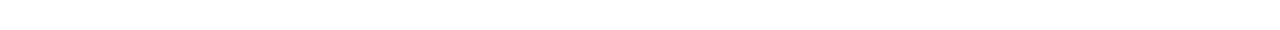
<file: latihan 1/musik.html>
<!DOCTYPE html>
<html lang="id">
<head>
    <meta charset="UTF-8">
    <meta name="viewport" content="width=device-width, initial-scale=1.0">
    <title>Pustaka Book Store</title>
    <link href="https://cdn.jsdelivr.net/npm/bootstrap@5.3.0/dist/css/bootstrap.min.css" rel="stylesheet">
    <link rel="stylesheet" href="https://cdn.jsdelivr.net/npm/bootstrap@5.3.0/dist/css/bootstrap.min.css">
<link rel="stylesheet" href="style.css">
    <style>   
        .hero {
            background: url("L72871000005000-00-1400x1400.webp") no-repeat center center/cover;
            height: 400px;
            display: flex;
            justify-content: center;
            align-items: center;
            color: white;
            text-shadow: 2px 2px 4px rgba(0, 0, 0, 0.5);
        }
    </style>
</head>
<body>
    <nav class="navbar navbar-expand-lg navbar-light bg-light">
        <div class="container">
            <a class="navbar-brand" href="#">Pustaka - Toko Buku Online</a>
            <button class="navbar-toggler" type="button" data-bs-toggle="collapse" data-bs-target="#navbarNav">
                <span class="navbar-toggler-icon"></span>
            </button>
            <div class="collapse navbar-collapse" id="navbarNav">
                <ul class="navbar-nav ms-auto">
                    <li class="nav-item"><a class="nav-link" href="index.html">Beranda </a></li>
                    <li class="nav-item dropdown">
                      <a class="nav-link dropdown-toggle" href="#" role="button" data-bs-toggle="dropdown" aria-expanded="false">
                        Kategori
                      </a>
                      <ul class="dropdown-menu">
                        <li><a class="dropdown-item" href="komik.html">Komik</a></li>
                        <li><a class="dropdown-item" href="novel.html">Novel</a></li>
                        <li><a class="dropdown-item" href="musik.html">Musik</a></li>
                      </ul>
                    </li>
                    <li class="nav-item"><a class="nav-link" href="kontak.html">Kontak</a></li>
                </ul>
            </div>
        </div>
    </nav>

    
    <div class="hero text-center">
        <h1>Musik</h1>
    </div>

    
    <section class="text-center my-5">
      <h2>
      <a ><b>Buku Musik Unggulan</b></a>
      </h2>
  </section>
    <section class="container my-5">
        <div class="row text-center">
            <div class="col-md-4">
                <div class="card p-3">
                  <h5 class="card-title">Guitar Music Theory</h5>
                    <img src="music-theory-for-guitarists-the-complete-method-book.jpg" class="img-fluid gambar-hover" alt="Gambar">
                    <div class="card-body">
                      <p class="card-text">Pelajari dasar-dasar teori musik khusus untuk gitar, termasuk notasi, akor, skala, dan teknik bermain yang tepat. Cocok untuk pemula maupun pemain gitar yang ingin memperdalam pemahaman musiknya.</p>
                  </div>
                 </div> 
            </div>
            <div class="col-md-4">
                <div class="card p-3">
                  <h5 class="card-title">Essential Music Theory</h5>
                    <img src="musiktheo.jpg" class="img-fluid gambar-hover" alt="Gambar">
                    <div class="card-body">
                      <p class="card-text">Berisi konsep-konsep fundamental dalam teori musik yang berlaku untuk semua instrumen. Dengan pembahasan yang sistematis dan mudah dipahami, buku ini membantu pembaca memahami struktur musik, ritme, harmoni, dan melodi dengan lebih baik.</p>
                    </div>
                    </div>
                    </div>
                    <div class="col-md-4">
                      <div class="card p-3">
                        <h5 class="card-title">Piano + Music Theory</h5>
                        <img src="OIP.jpg" class="img-fluid gambar-hover" alt="Gambar">
                        <div class="card-body">
                          <p class="card-text">Panduan lengkap teori musik yang berfokus pada piano, mencakup pembelajaran membaca notasi, pemahaman akor, progresi harmoni, serta teknik bermain yang efektif. Cocok untuk pianis pemula ataupun pianis tingkat menengah</p>
                        </div>
                      </div>
                  </div>
                  </div>     
    </section>
    <section class="text-center my-5">
        <h2></h2>
        <a class="btn bg-dark text-white">"Musik sejak dahulu adalah pemandu iramanya kehidupan manusia, <br> maka sesiapapun yang ingin mendalami musik, <br> baiknya memiliki panduan dalam musik".</a>
    </section>

    <footer class="text-center bg-white text-dark py-3">
        <p>&copy; 2025 PustakaBookStore. All Rights Reserved.</p>
    </footer>
   
    <script src="https://cdn.jsdelivr.net/npm/bootstrap@5.3.0/dist/js/bootstrap.bundle.min.js"></script>
</body>
</html>
</file>
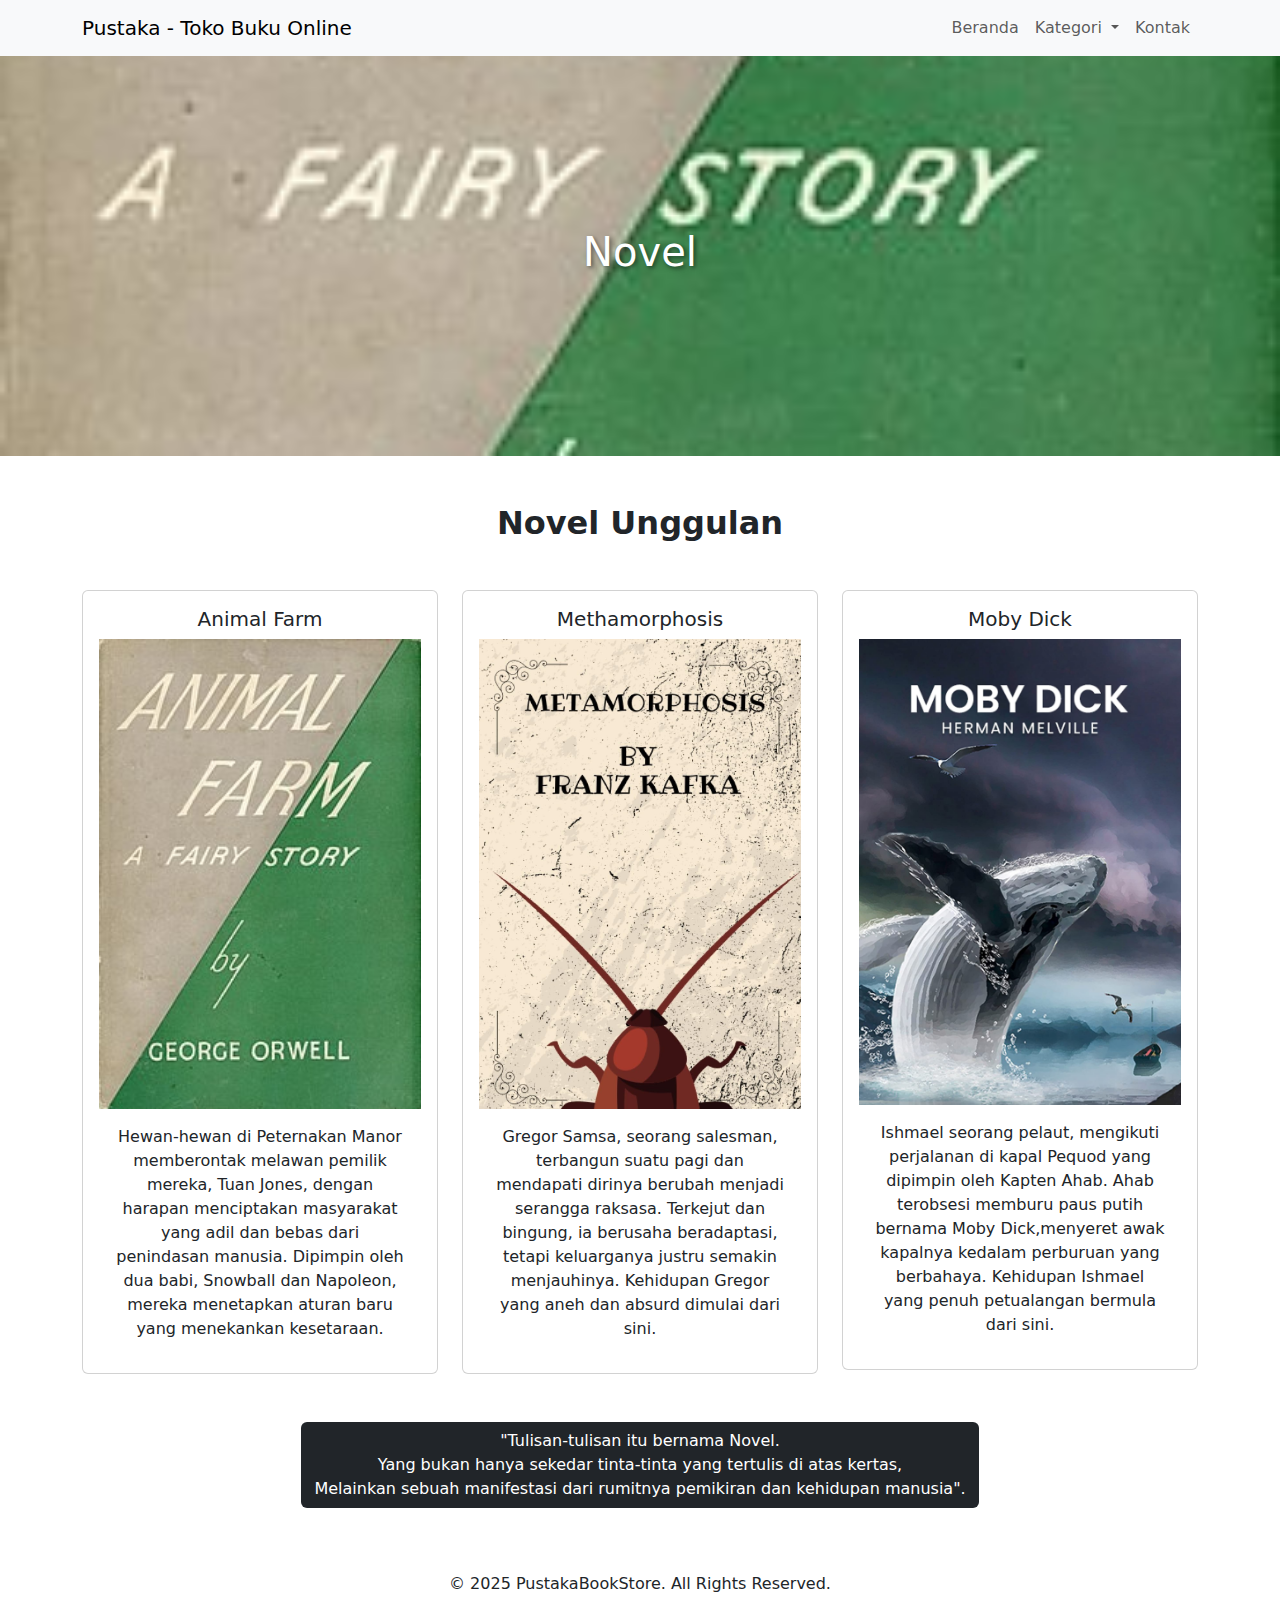
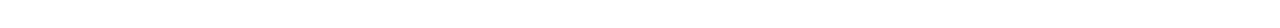
<file: latihan 1/novel.html>
<!DOCTYPE html>
<html lang="id">
<head>
    <meta charset="UTF-8">
    <meta name="viewport" content="width=device-width, initial-scale=1.0">
    <title>Pustaka Book Store</title>
    <link href="https://cdn.jsdelivr.net/npm/bootstrap@5.3.0/dist/css/bootstrap.min.css" rel="stylesheet">
    <link rel="stylesheet" href="https://cdn.jsdelivr.net/npm/bootstrap@5.3.0/dist/css/bootstrap.min.css">
<link rel="stylesheet" href="style.css">
    <style>   
        .hero {
            background: url("Animal_Farm_-_1copyst_edition.jpg") no-repeat center center/cover;
            height: 400px;
            display: flex;
            justify-content: center;
            align-items: center;
            color: white;
            text-shadow: 2px 2px 4px rgba(0, 0, 0, 0.5);
        }
    </style>
</head>
<body>
    <nav class="navbar navbar-expand-lg navbar-light bg-light">
        <div class="container">
            <a class="navbar-brand" href="#">Pustaka - Toko Buku Online</a>
            <button class="navbar-toggler" type="button" data-bs-toggle="collapse" data-bs-target="#navbarNav">
                <span class="navbar-toggler-icon"></span>
            </button>
            <div class="collapse navbar-collapse" id="navbarNav">
                <ul class="navbar-nav ms-auto">
                    <li class="nav-item"><a class="nav-link" href="index.html">Beranda </a></li>
                    <li class="nav-item dropdown">
                      <a class="nav-link dropdown-toggle" href="#" role="button" data-bs-toggle="dropdown" aria-expanded="false">
                        Kategori
                      </a>
                      <ul class="dropdown-menu">
                        <li><a class="dropdown-item" href="komik.html">Komik</a></li>
                        <li><a class="dropdown-item" href="novel.html">Novel</a></li>
                        <li><a class="dropdown-item" href="musik.html">Musik</a></li>
                      </ul>
                    </li>
                    <li class="nav-item"><a class="nav-link" href="kontak.html">Kontak</a></li>
                </ul>
            </div>
        </div>
    </nav>

    
    <div class="hero text-center">
        <h1>Novel</h1>
    </div>

    
    <section class="text-center my-5">
      <h2>
      <a ><b> Novel Unggulan</b></a>
      </h2>
  </section>
    <section class="container my-5">
        <div class="row text-center">
            <div class="col-md-4">
                <div class="card p-3">
                  <h5 class="card-title">Animal Farm</h5>
                    <img src="Animal_Farm_-_1copyst_edition.jpg" class="img-fluid gambar-hover" alt="Gambar">
                    <div class="card-body">
                      <p class="card-text">Hewan-hewan di Peternakan Manor memberontak melawan pemilik mereka, Tuan Jones, dengan harapan menciptakan masyarakat yang adil dan bebas dari penindasan manusia. Dipimpin oleh dua babi, Snowball dan Napoleon, mereka menetapkan aturan baru yang menekankan kesetaraan.</p>
                  </div>
                 </div> 
            </div>
            <div class="col-md-4">
                <div class="card p-3">
                  <h5 class="card-title">Methamorphosis</h5>
                    <img src="71CIswwJSlL._SL1500_.jpg" class="img-fluid gambar-hover" alt="Gambar">
                    <div class="card-body">
                      <p class="card-text">Gregor Samsa, seorang salesman, terbangun suatu pagi dan mendapati dirinya berubah menjadi serangga raksasa. Terkejut dan bingung, ia berusaha beradaptasi, tetapi keluarganya justru semakin menjauhinya. Kehidupan Gregor yang aneh dan absurd dimulai dari sini.</p>
                    </div>
                    </div>
                    </div>
                    <div class="col-md-4">
                      <div class="card p-3">
                        <h5 class="card-title">Moby Dick</h5>
                        <img src="63849929.jpg" class="img-fluid gambar-hover" alt="Gambar">
                        <div class="card-body">
                          <p class="card-text">Ishmael seorang pelaut, mengikuti perjalanan di kapal Pequod yang dipimpin oleh Kapten Ahab. Ahab terobsesi memburu paus putih bernama Moby Dick,menyeret awak kapalnya kedalam perburuan yang berbahaya. Kehidupan Ishmael yang penuh petualangan bermula dari sini.</p>
                        </div>
                      </div>
                  </div>
                  </div>     
    </section>
    <section class="text-center my-5">
        <h2></h2>
        <a class="btn bg-dark text-white">"Tulisan-tulisan itu bernama Novel. <br> Yang bukan hanya sekedar tinta-tinta yang tertulis di atas kertas, <br> 
        Melainkan sebuah manifestasi dari rumitnya pemikiran dan kehidupan manusia".</a>
    </section>

    <footer class="text-center bg-white text-dark py-3">
        <p>&copy; 2025 PustakaBookStore. All Rights Reserved.</p>
    </footer>
   
    <script src="https://cdn.jsdelivr.net/npm/bootstrap@5.3.0/dist/js/bootstrap.bundle.min.js"></script>
</body>
</html>
</file>
<file: latihan 1/style.css>
.gambar-hover {
    transition: transform 0.3s ease-in-out; 
}

.gambar-hover:hover {
    transform: scale(1.1); 
}
</file>
<file: praktikum2/style.css>
body {
    font-family: Arial, sans-serif;
    text-align: center;
    background-color: #4e0f0f;
    margin: 0;
    padding: 0;
}

/* Mengatur tampilan header */
header {
    background-color: #ff002b;
    color: rgb(253, 253, 253);
    padding: 20px;
}

/* Mengatur tampilan gambar profil */
.profile img {
    width: 150px;
    border-radius: 50%;
    margin-top: 20px;
}

/* Mengatur tampilan teks dalam profil */
.profile p {
    font-size: 18px;
    color: #fff7f7;
}

/* Mengatur tampilan daftar sosial media */
.profile ul {
    list-style: none;
    padding: 0;
}

.profile ul li {
    display: inline;
    margin: 10px;
}

.profile ul li a {
    text-decoration: none;
    color: #007BFF;
    font-weight: bold;
}

.profile ul li a:hover {
    color: #0056b3;
}
</file>
